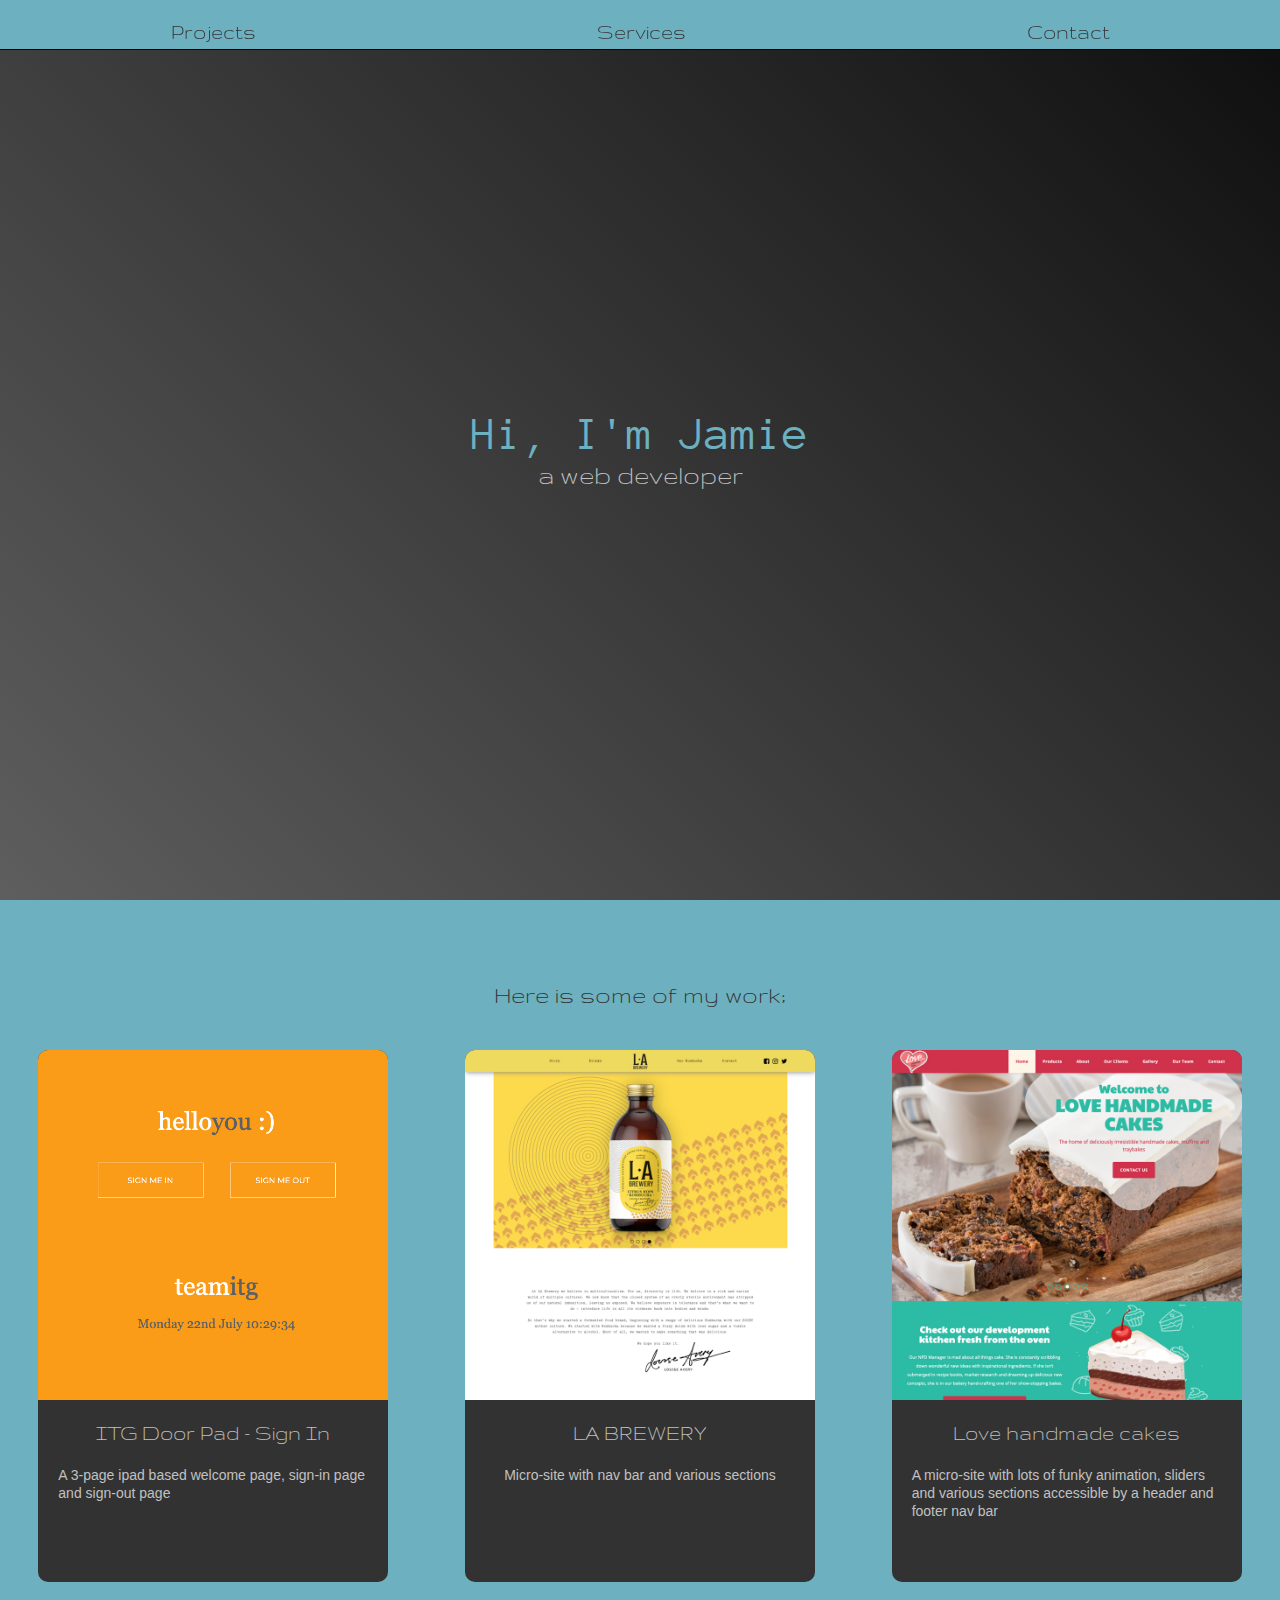
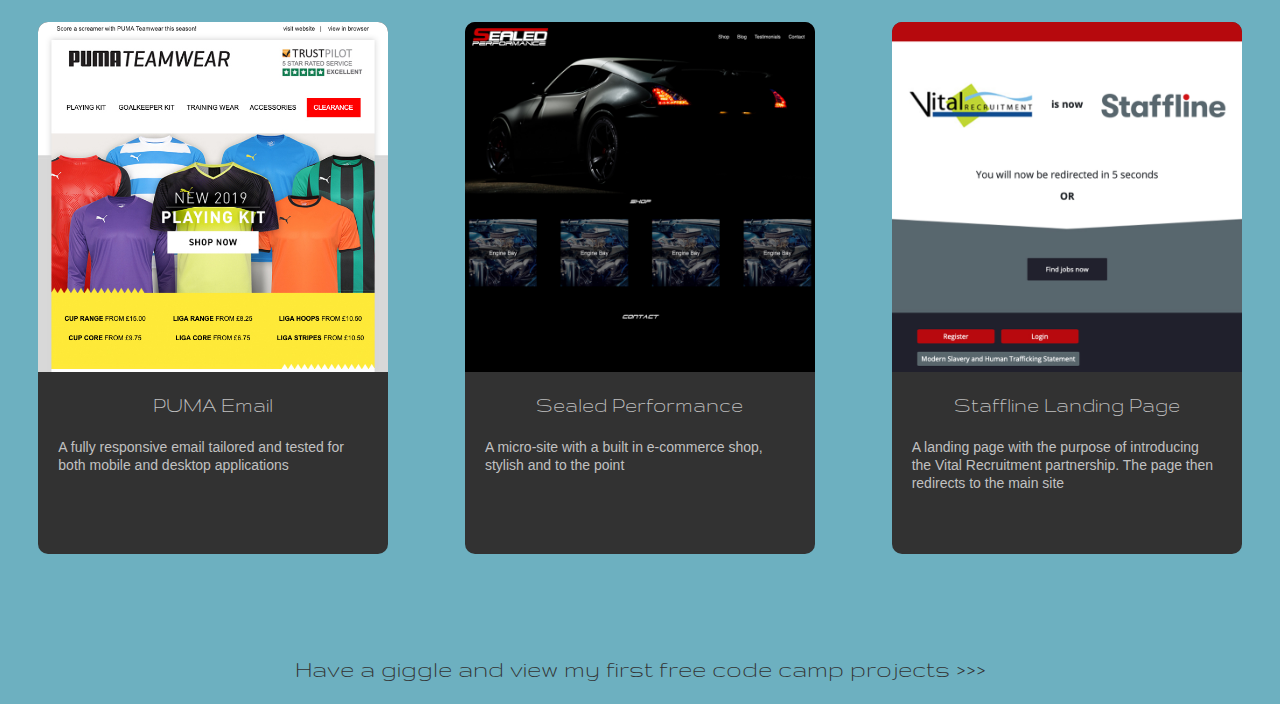
<file: fcc_personal_portfolio/index.html>
<!DOCTYPE html>

<html>

	<head>

		<meta charset="UTF-8">
		<meta name="viewport" content="width=device-width,initial-scale=1">

		<title>Personal Portfolio Webpage</title>
		
		<!-- Bootstrap -->
		<link rel="stylesheet" href="https://stackpath.bootstrapcdn.com/bootstrap/4.3.1/css/bootstrap.min.css" integrity="sha384-ggOyR0iXCbMQv3Xipma34MD+dH/1fQ784/j6cY/iJTQUOhcWr7x9JvoRxT2MZw1T" crossorigin="anonymous">
		<!-- styles -->
		<link rel="stylesheet" href="css/styles.css" type="text/css">
		<!-- Google Fonts -->
		<link href="https://fonts.googleapis.com/css?family=Anonymous+Pro:700|Gruppo&display=swap" rel="stylesheet">

	</head>

	<!-- main -->
	<body>

	<header>

		<nav id="navbar">

			<ul class="nav-items">
				<a href="#projects"><li class="nav-item">Projects</li></a>
				<a href=""><li class="nav-item">Services</li></a>
				<a href=""><li class="nav-item">Contact</li></a>
			</ul>

		</nav>

	</header>
	
	<div class="flex-container">
		
		<section id="welcome-section">

			<h1>Hi, I'm Jamie</h1>
			<h2>a web developer</h2>
			
		</section>

		<section id="projects">

			<h3 class="project-title">Here is some of my work;</h3>

				<div class="portfolio">
					
					<!-- container -->
					<div class="project-tile">

						<div class="p-image">
							<img src="images/itg_doorpad.jpg" alt="ITG Sign In - Door Pad">
						</div>

						<div class="p-content">
							<h4>ITG Door Pad - Sign In</h4>
							<p>A 3-page ipad based welcome page, sign-in page and sign-out page</p>
						</div>

					</div>

					<!-- container -->
					<div class="project-tile">

						<div class="p-image">
							<img src="images/la_brew.jpg" alt="ITG Sign In - Door Pad">
						</div>

						<div class="p-content">
							<h4>LA BREWERY</h4>
							<p>Micro-site with nav bar and various sections</p>
						</div>

					</div>

					<!-- container -->
					<div class="project-tile">

						<div class="p-image">
							<img src="images/love_handmade_cakes.jpg" alt="ITG Sign In - Door Pad">
						</div>

						<div class="p-content">
							<h4>Love handmade cakes</h4>
							<p>A micro-site with lots of funky animation, sliders and various sections accessible by a header and footer nav bar</p>
						</div>

					</div>

					<!-- container -->
					<div class="project-tile">

						<div class="p-image">
							<img src="images/puma_email.jpg" alt="ITG Sign In - Door Pad">
						</div>

						<div class="p-content">
							<h4>PUMA Email</h4>
							<p>A fully responsive email tailored and tested for both mobile and desktop applications</p>
						</div>

					</div>

					<!-- container -->
					<div class="project-tile">

						<div class="p-image">
							<img src="images/sealed_performance.jpg" alt="ITG Sign In - Door Pad">
						</div>

						<div class="p-content">
							<h4>Sealed Performance</h4>
							<p>A micro-site with a built in e-commerce shop, stylish and to the point</p>
						</div>

					</div>

					<!-- container -->
					<div class="project-tile">

						<div class="p-image">
							<img src="images/staffline.jpg" alt="ITG Sign In - Door Pad">
						</div>

						<div class="p-content">
							<h4>Staffline Landing Page</h4>
							<p>A landing page with the purpose of introducing the Vital Recruitment partnership. The page then redirects to the main site</p>
						</div>

					</div>

				</div>
				
				<a href="https://codepen.io/jamieseal/" target="_blank" id="profile-link">
					<h3 class="project-title">Have a giggle and view my first free code camp projects >>></h3>
				</a>

			
		</section>


	</div>

	</body>

	<script src="https://cdn.freecodecamp.org/testable-projects-fcc/v1/bundle.js"></script>

</html>
</file>
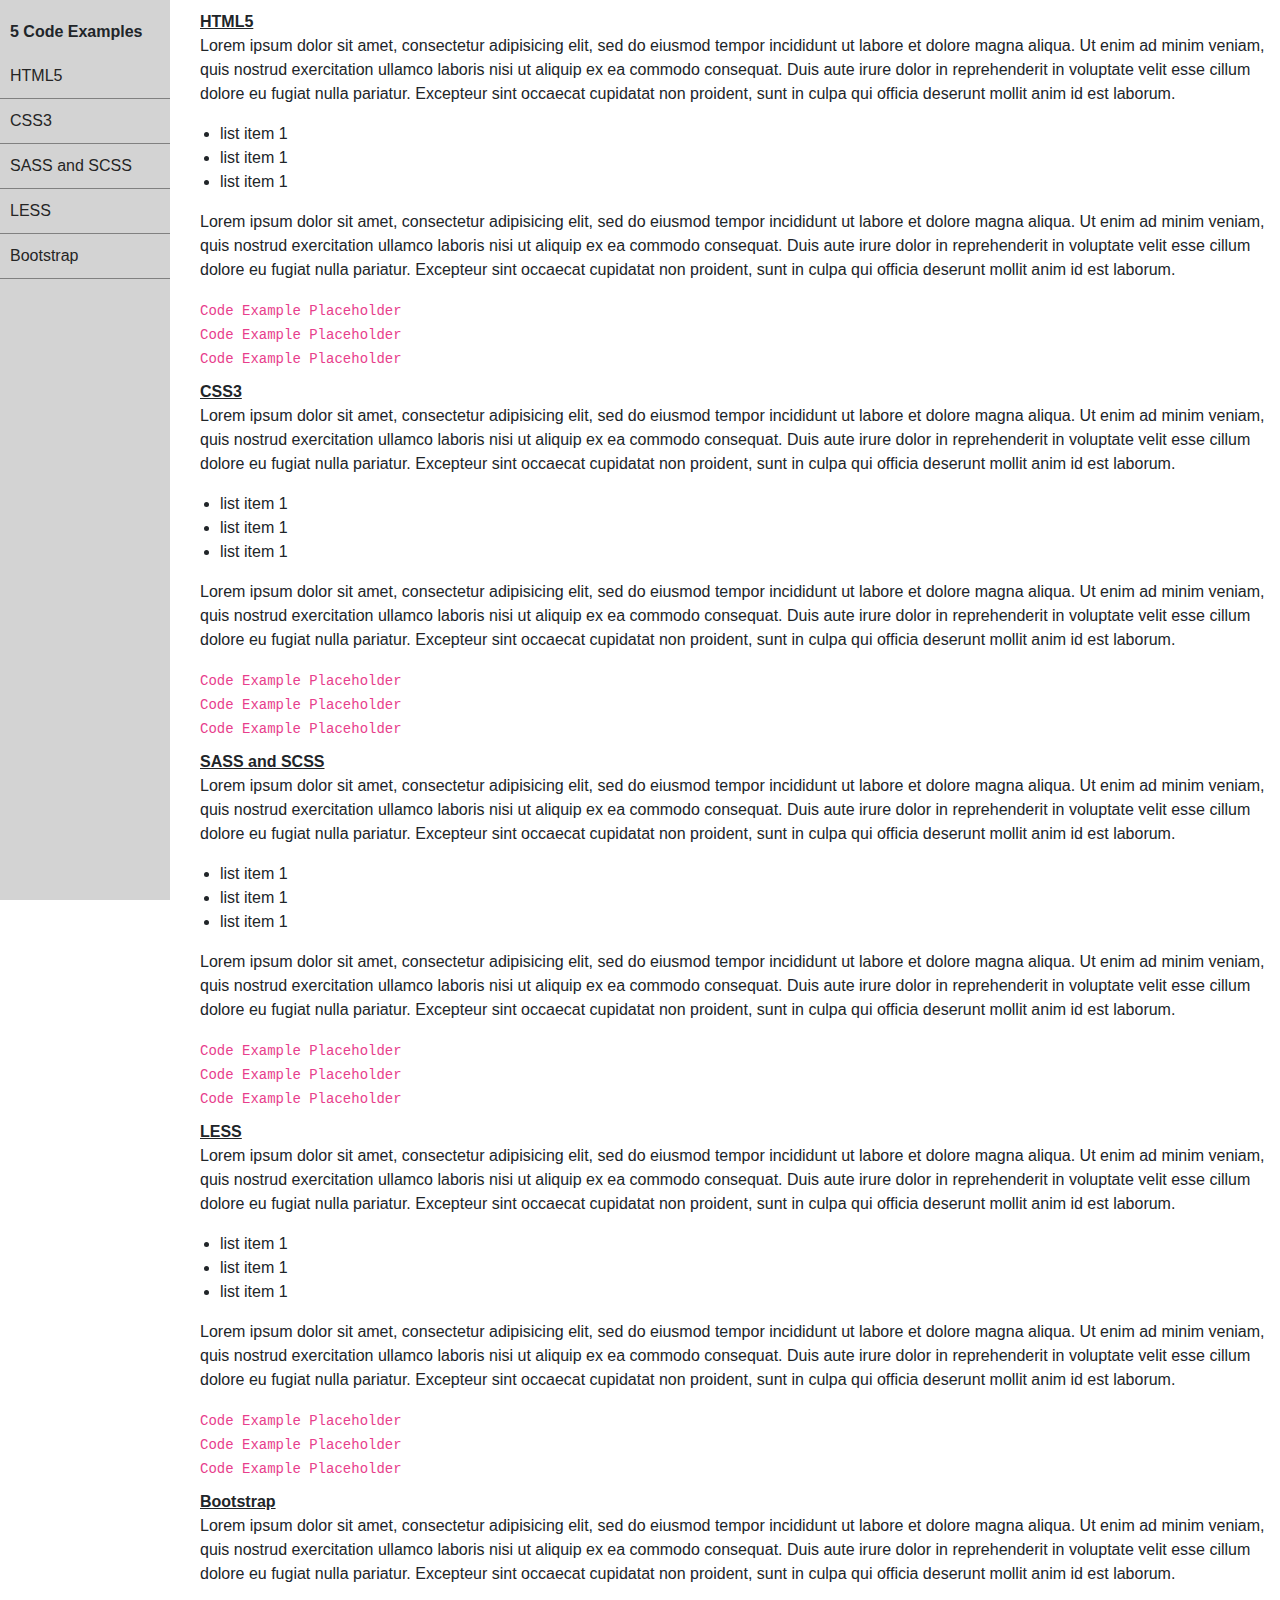
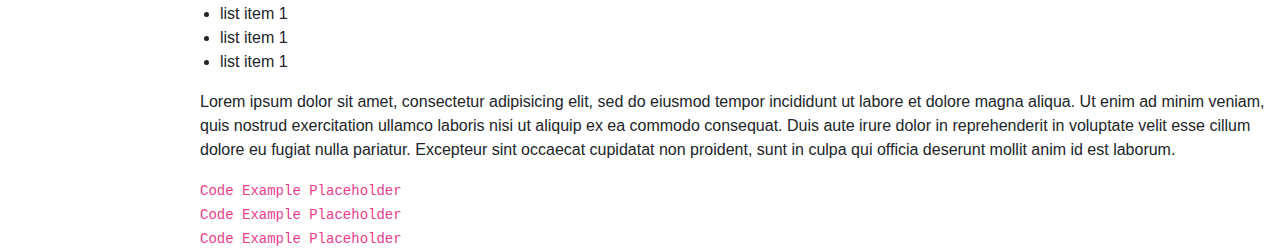
<file: fcc_technical_document/index.html>
<!DOCTYPE html>
<html>

  <head>

    <meta charset="UTF-8">
    <meta name="viewport" content="width=device-width,initial-scale=1">

    <title>FCC Technical Documentation</title>

    <!-- bootstrap - used for css reset -->
    <link rel="stylesheet" href="https://stackpath.bootstrapcdn.com/bootstrap/4.3.1/css/bootstrap.min.css" integrity="sha384-ggOyR0iXCbMQv3Xipma34MD+dH/1fQ784/j6cY/iJTQUOhcWr7x9JvoRxT2MZw1T" crossorigin="anonymous">

    <!-- styles -->
    <link rel="stylesheet" href="css/styles.css" type="text/css">

  </head>

  <body>
    
    <nav class="side-nav" id="navbar">
        <header class="nav--header">5 Code Examples</header>
        <a href="#HTML5" class="nav-link">HTML5</a>
        <a href="#CSS3" class="nav-link">CSS3</a>
        <a href="#SASS_and_SCSS" class="nav-link">SASS and SCSS</a>
        <a href="#LESS" class="nav-link">LESS</a>
        <a href="#Bootstrap" class="nav-link">Bootstrap</a>
    </nav>

    <main id="main-doc">

        <section class="main-section" id="HTML5">
            <header class="main--header">HTML5</header>
            <p>
                Lorem ipsum dolor sit amet, consectetur adipisicing elit, sed do eiusmod
                tempor incididunt ut labore et dolore magna aliqua. Ut enim ad minim veniam,
                quis nostrud exercitation ullamco laboris nisi ut aliquip ex ea commodo
                consequat. Duis aute irure dolor in reprehenderit in voluptate velit esse
                cillum dolore eu fugiat nulla pariatur. Excepteur sint occaecat cupidatat non
                proident, sunt in culpa qui officia deserunt mollit anim id est laborum.
                <br>
            </p>
            <ul>
                <li>
                    list item 1
                </li>
                <li>
                    list item 1
                </li>
                <li>
                    list item 1
                </li>
            </ul>
            <p>
                Lorem ipsum dolor sit amet, consectetur adipisicing elit, sed do eiusmod
                tempor incididunt ut labore et dolore magna aliqua. Ut enim ad minim veniam,
                quis nostrud exercitation ullamco laboris nisi ut aliquip ex ea commodo
                consequat. Duis aute irure dolor in reprehenderit in voluptate velit esse
                cillum dolore eu fugiat nulla pariatur. Excepteur sint occaecat cupidatat non
                proident, sunt in culpa qui officia deserunt mollit anim id est laborum.
            </p>
            <code>
                Code Example Placeholder<br>Code Example Placeholder<br>Code Example Placeholder
            </code>
        </section>

        <section class="main-section" id="CSS3">
            <header class="main--header">CSS3</header>
            <p>
                Lorem ipsum dolor sit amet, consectetur adipisicing elit, sed do eiusmod
                tempor incididunt ut labore et dolore magna aliqua. Ut enim ad minim veniam,
                quis nostrud exercitation ullamco laboris nisi ut aliquip ex ea commodo
                consequat. Duis aute irure dolor in reprehenderit in voluptate velit esse
                cillum dolore eu fugiat nulla pariatur. Excepteur sint occaecat cupidatat non
                proident, sunt in culpa qui officia deserunt mollit anim id est laborum.
            </p>
            <ul>
                <li>
                    list item 1
                </li>
                <li>
                    list item 1
                </li>
                <li>
                    list item 1
                </li>
            </ul>
            <p>
                Lorem ipsum dolor sit amet, consectetur adipisicing elit, sed do eiusmod
                tempor incididunt ut labore et dolore magna aliqua. Ut enim ad minim veniam,
                quis nostrud exercitation ullamco laboris nisi ut aliquip ex ea commodo
                consequat. Duis aute irure dolor in reprehenderit in voluptate velit esse
                cillum dolore eu fugiat nulla pariatur. Excepteur sint occaecat cupidatat non
                proident, sunt in culpa qui officia deserunt mollit anim id est laborum.
            </p>
            <code>
                Code Example Placeholder<br>Code Example Placeholder<br>Code Example Placeholder
            </code>
        </section>

        <section class="main-section" id="SASS_and_SCSS">
            <header class="main--header">SASS and SCSS</header>
            <p>
                Lorem ipsum dolor sit amet, consectetur adipisicing elit, sed do eiusmod
                tempor incididunt ut labore et dolore magna aliqua. Ut enim ad minim veniam,
                quis nostrud exercitation ullamco laboris nisi ut aliquip ex ea commodo
                consequat. Duis aute irure dolor in reprehenderit in voluptate velit esse
                cillum dolore eu fugiat nulla pariatur. Excepteur sint occaecat cupidatat non
                proident, sunt in culpa qui officia deserunt mollit anim id est laborum.
            </p>
            <ul>
                <li>
                    list item 1
                </li>
                <li>
                    list item 1
                </li>
                <li>
                    list item 1
                </li>
            </ul>
            <p>
                Lorem ipsum dolor sit amet, consectetur adipisicing elit, sed do eiusmod
                tempor incididunt ut labore et dolore magna aliqua. Ut enim ad minim veniam,
                quis nostrud exercitation ullamco laboris nisi ut aliquip ex ea commodo
                consequat. Duis aute irure dolor in reprehenderit in voluptate velit esse
                cillum dolore eu fugiat nulla pariatur. Excepteur sint occaecat cupidatat non
                proident, sunt in culpa qui officia deserunt mollit anim id est laborum.
            </p>
            <code>
                Code Example Placeholder<br>Code Example Placeholder<br>Code Example Placeholder
            </code>
        </section>

        <section class="main-section" id="LESS">
            <header class="main--header">LESS</header>
            <p>
                Lorem ipsum dolor sit amet, consectetur adipisicing elit, sed do eiusmod
                tempor incididunt ut labore et dolore magna aliqua. Ut enim ad minim veniam,
                quis nostrud exercitation ullamco laboris nisi ut aliquip ex ea commodo
                consequat. Duis aute irure dolor in reprehenderit in voluptate velit esse
                cillum dolore eu fugiat nulla pariatur. Excepteur sint occaecat cupidatat non
                proident, sunt in culpa qui officia deserunt mollit anim id est laborum.
            </p>
            <ul>
                <li>
                    list item 1
                </li>
                <li>
                    list item 1
                </li>
                <li>
                    list item 1
                </li>
            </ul>
            <p>
                Lorem ipsum dolor sit amet, consectetur adipisicing elit, sed do eiusmod
                tempor incididunt ut labore et dolore magna aliqua. Ut enim ad minim veniam,
                quis nostrud exercitation ullamco laboris nisi ut aliquip ex ea commodo
                consequat. Duis aute irure dolor in reprehenderit in voluptate velit esse
                cillum dolore eu fugiat nulla pariatur. Excepteur sint occaecat cupidatat non
                proident, sunt in culpa qui officia deserunt mollit anim id est laborum.
            </p>
            <code>
                Code Example Placeholder<br>Code Example Placeholder<br>Code Example Placeholder
            </code>
        </section>

        <section class="main-section" id="Bootstrap">
            <header class="main--header">Bootstrap</header>
            <p>
                Lorem ipsum dolor sit amet, consectetur adipisicing elit, sed do eiusmod
                tempor incididunt ut labore et dolore magna aliqua. Ut enim ad minim veniam,
                quis nostrud exercitation ullamco laboris nisi ut aliquip ex ea commodo
                consequat. Duis aute irure dolor in reprehenderit in voluptate velit esse
                cillum dolore eu fugiat nulla pariatur. Excepteur sint occaecat cupidatat non
                proident, sunt in culpa qui officia deserunt mollit anim id est laborum.
            </p>
            <ul>
                <li>
                    list item 1
                </li>
                <li>
                    list item 1
                </li>
                <li>
                    list item 1
                </li>
            </ul>
            <p>
                Lorem ipsum dolor sit amet, consectetur adipisicing elit, sed do eiusmod
                tempor incididunt ut labore et dolore magna aliqua. Ut enim ad minim veniam,
                quis nostrud exercitation ullamco laboris nisi ut aliquip ex ea commodo
                consequat. Duis aute irure dolor in reprehenderit in voluptate velit esse
                cillum dolore eu fugiat nulla pariatur. Excepteur sint occaecat cupidatat non
                proident, sunt in culpa qui officia deserunt mollit anim id est laborum.
            </p>
            <code>
                Code Example Placeholder<br>Code Example Placeholder<br>Code Example Placeholder
            </code>
        </section>

    </main>
    
    <script src="https://cdn.freecodecamp.org/testable-projects-fcc/v1/bundle.js"></script>

  </body>

</html>
</file>
<file: fcc_personal_portfolio/css/styles.css>
/* generic */

body {
	background-color: #323232;
	margin: 0;
}

h1 {
	font-family: 'Anonymous Pro', monospace, sans-serif;
	font-size: 48px;
	line-height: 52px;
	color: #6DB0C0;
	margin: 0;
}

h2 {
	font-family: 'Gruppo', cursive;
	font-size: 28px;
	line-height: 32px;
	color: #C1C1C1;
	margin: 0;
}

h3 {
	font-family: 'Gruppo', cursive;
	font-size: 26px;
	line-height: 30px;
	color: #323232;
	margin: 80px 0 20px 0;
}

h4 {
	font-family: 'Gruppo', cursive;
	font-size: 22px;
	line-height: 26px;
	color: #C1C1C1;
	margin: 20px 0;
	text-align: center;
}

header {
	background-color: #6DB0C0;
	height: 5vh;
	min-height: 50px;
	position: fixed;
	width: 100%;
	border-bottom: 1px solid #000000;
	z-index: 1;
}

/* Nav */

nav {
	height: 65px;
	position: fixed;
	width: 100%;
}

.nav-items {
	width: 100%;
	height: 100%;
	padding: 0;
	margin: 0;
	font-family: 'Gruppo', cursive;
	font-size: 22px;
	display: flex;
	flex-direction: row;
	justify-content: space-around;
	align-items: center;
}

ul a {
	text-decoration: none;
	color: #323232;
}

ul a:hover {
	text-decoration: underline;
	color: #323232;
	transition: 5s;
}

li.nav-item {
	list-style: none;
	padding: 0 15px;
}

.flex-container {
	display: flex;
	flex-direction: column;
	justify-content: center;
	align-items: center;
}

#welcome-section {
	display: flex;
	flex-direction: column;
	justify-content: center;
	align-items: center;
	width: 100vw;
	min-height: 100vh;
	/*Gradient*/
	background: #5e5e5e; /* Old browsers */
	background: -moz-linear-gradient(45deg,  #5e5e5e 0%, #0e0e0e 100%); /* FF3.6-15 */
	background: -webkit-linear-gradient(45deg,  #5e5e5e 0%,#0e0e0e 100%); /* Chrome10-25,Safari5.1-6 */
	background: linear-gradient(45deg,  #5e5e5e 0%,#0e0e0e 100%); /* W3C, IE10+, FF16+, Chrome26+, Opera12+, Safari7+ */
	filter: progid:DXImageTransform.Microsoft.gradient( startColorstr='#5e5e5e', endColorstr='#0e0e0e',GradientType=1 ); /* IE6-9 fallback on horizontal gradient */
}

section#projects {
	background-color: #6DB0C0;
	width: 100%;
	min-height: 100vh;
	display: flex;
	flex-direction: column;
	justify-content: flex-start;
	align-items: center;
}

a#profile-link:hover {
	text-decoration: none;
}

.portfolio {
	width: 100%;
	display: flex;
	flex-direction: row;
	justify-content: space-around;
	align-items: center;
	flex-wrap: wrap;
}

.project-tile {
	margin: 20px;
	max-width: 350px;
	background-color: #323232;
	border-radius: 10px;
	display: flex;
	flex-direction: column;
	justify-content: flex-start;
	align-items: center;
}

.p-image {
	overflow: hidden;
	border-radius: 10px 10px 0 0;
}

.p-image img {
	width: 100%;
	height: auto;
	margin: 0 auto;
}

.p-image img:hover {
	transform: scale(1.1);
	overflow: 0;
	transition: 0.5s;
}

.p-content p {
	font-family: Arial, Helvetica, sans-serif;
	font-size: 14px;
	line-height: 18px;
	color: #C1C1C1;
	padding: 0 20px;
	min-height: 100px;
}
</file>
<file: fcc_technical_document/css/styles.css>
/* side nav */

.side-nav {
	position: fixed;
	z-index: 1;
	height: 100%;
	width: 170px;
	background-color: lightgrey;
}

.side-nav a {
	color: #252525;
	text-decoration: none;
	display: block;
	padding: 10px;
	border-bottom: 1px solid gray;
}

.side-nav a:hover {
	background-color: #ffffff;
	transition-duration: 0.3s;
	font-size: 18px;
}

.nav--header {
	padding: 10px;
	text-decoration: none;
	font-weight: bold;
	padding-top: 20px;
}

ul {
	padding: 0 20px;
}

/* main */

main {
	margin-left: 200px;
}

.main--header {
	font-weight: bold;
	text-decoration: underline;
	padding-top: 10px;
}
</file>
